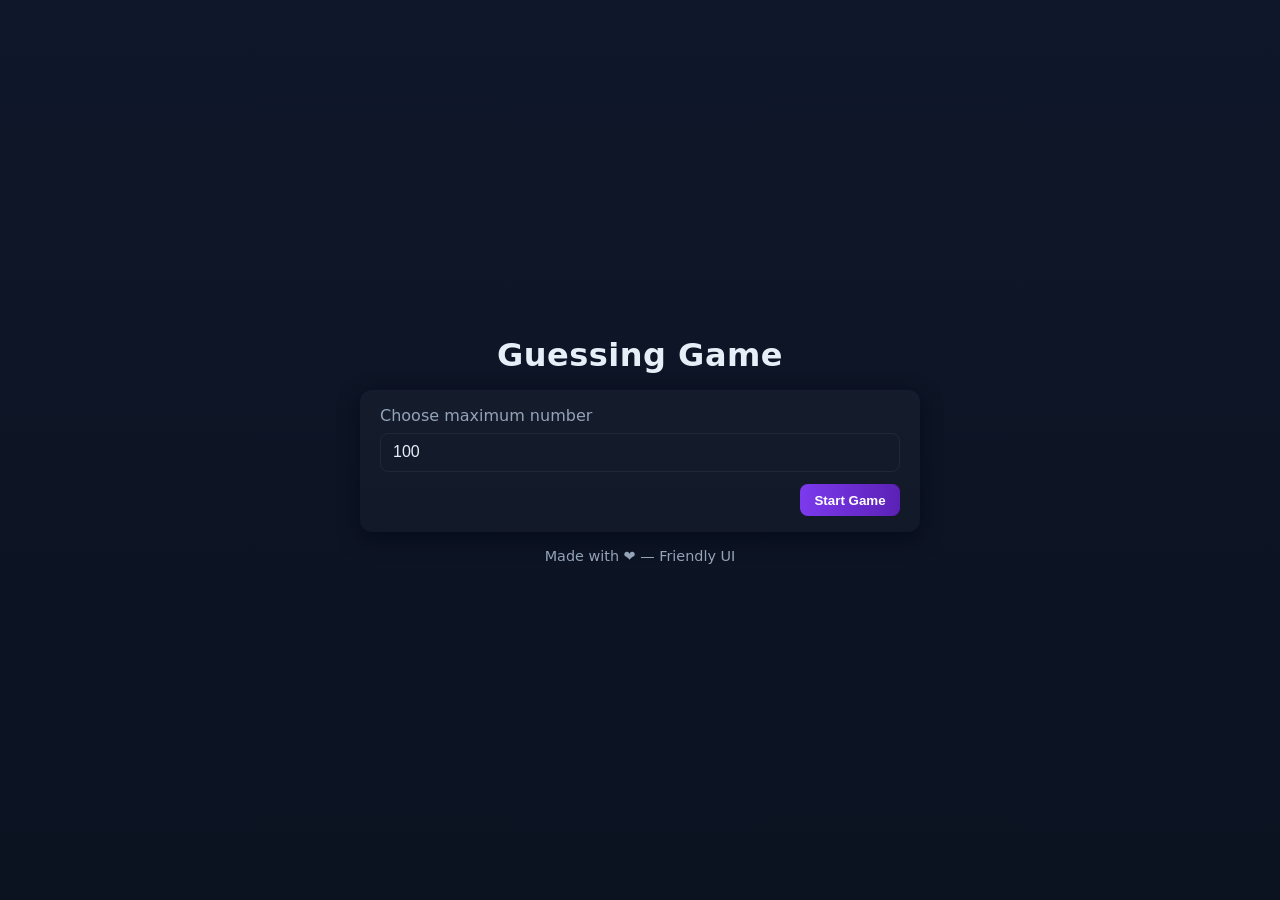
<file: Guessing game/index.html>
<!DOCTYPE html>
<html lang="en">
<head>
  <meta charset="UTF-8" />
  <meta name="viewport" content="width=device-width, initial-scale=1.0" />
  <title>Guessing Game</title>
  <link rel="stylesheet" href="style.css" />
</head>
<body>
  <main class="container">
    <h1 class="title">Guessing Game</h1>

    <section id="setup" class="card">
      <form id="max-form">
        <label for="max-input">Choose maximum number</label>
        <input id="max-input" type="number" min="1" value="100" />
        <div class="row">
          <button id="start-btn" class="primary">Start Game</button>
        </div>
      </form>
    </section>

    <section id="game-area" class="card hidden">
      <div class="status">
        <div id="feedback" class="info">Welcome — set a maximum and start.</div>
        <div id="attempts">Attempts: 0</div>
      </div>

      <div class="controls">
        <input id="guess-input" type="number" min="1" placeholder="Enter your guess" />
        <button id="guess-btn" class="primary">Guess</button>
      </div>

      <div class="actions">
        <button id="giveup-btn" class="muted" type="button">Give Up</button>
        <button id="reset-btn" class="muted" type="button">Reset</button>
      </div>
    </section>

    <footer class="credits">Made with ❤️ — Friendly UI</footer>
  </main>

  <script src="app_ui.js" defer></script>
</body>
</html>
</file>
<file: Guessing game/style.css>
:root{
  --bg1:#0f172a;
  --bg2:#0b1220;
  --card:#0f1724;
  --accent:#7c3aed;
  --muted:#94a3b8;
  --success:#16a34a;
  --warn:#f97316;
  --hint:#60a5fa;
}

*{box-sizing:border-box}
html,body{height:100%}
body{
  margin:0;
  font-family:Inter, ui-sans-serif, system-ui, -apple-system, "Segoe UI", Roboto, "Helvetica Neue", Arial;
  background:linear-gradient(180deg,var(--bg1),var(--bg2));
  color:#e6eef8;
  display:flex;
  align-items:center;
  justify-content:center;
  padding:2rem;
}

.container{
  width:100%;
  max-width:560px;
}
.title{
  text-align:center;
  margin:0 0 1rem 0;
  font-size:2rem;
  letter-spacing:0.5px;
}
.card{
  background:linear-gradient(180deg, rgba(255,255,255,0.03), rgba(255,255,255,0.02));
  border-radius:12px;
  padding:1rem 1.25rem;
  box-shadow:0 6px 20px rgba(2,6,23,0.6);
  margin-bottom:1rem;
}
.hidden{display:none}
.row{display:flex;justify-content:flex-end;margin-top:0.75rem}
label{display:block;margin-bottom:0.5rem;color:var(--muted)}
input[type="number"]{
  width:100%;
  padding:0.6rem 0.75rem;
  border-radius:8px;
  border:1px solid rgba(255,255,255,0.06);
  background:transparent;color:inherit;
  font-size:1rem;
}
.controls{display:flex;gap:0.5rem;margin-top:0.75rem}
.controls input{flex:1}
button{cursor:pointer;padding:0.55rem 0.9rem;border-radius:8px;border:0;font-weight:600}
.primary{background:linear-gradient(90deg,var(--accent),#5b21b6);color:white}
.muted{background:transparent;color:var(--muted);border:1px solid rgba(255,255,255,0.04)}
.status{display:flex;justify-content:space-between;align-items:center}
#feedback{padding:0.6rem;border-radius:8px;margin-bottom:0.5rem}
.info{background:rgba(96,165,250,0.06);color:var(--hint)}
.success{background:rgba(22,163,74,0.08);color:var(--success)}
.hint{background:rgba(96,165,250,0.06);color:var(--hint)}
.warn{background:rgba(249,115,22,0.06);color:var(--warn)}
.attempts{color:var(--muted)}
.credits{text-align:center;color:var(--muted);font-size:0.9rem;margin-top:0.3rem}
.actions{display:flex;gap:0.5rem;justify-content:flex-end;margin-top:0.75rem}
@media (max-width:480px){
  .container{padding:0 0.5rem}
  .title{font-size:1.4rem}
  .controls{flex-direction:column}
  .actions{flex-direction:column}
}
</file>
